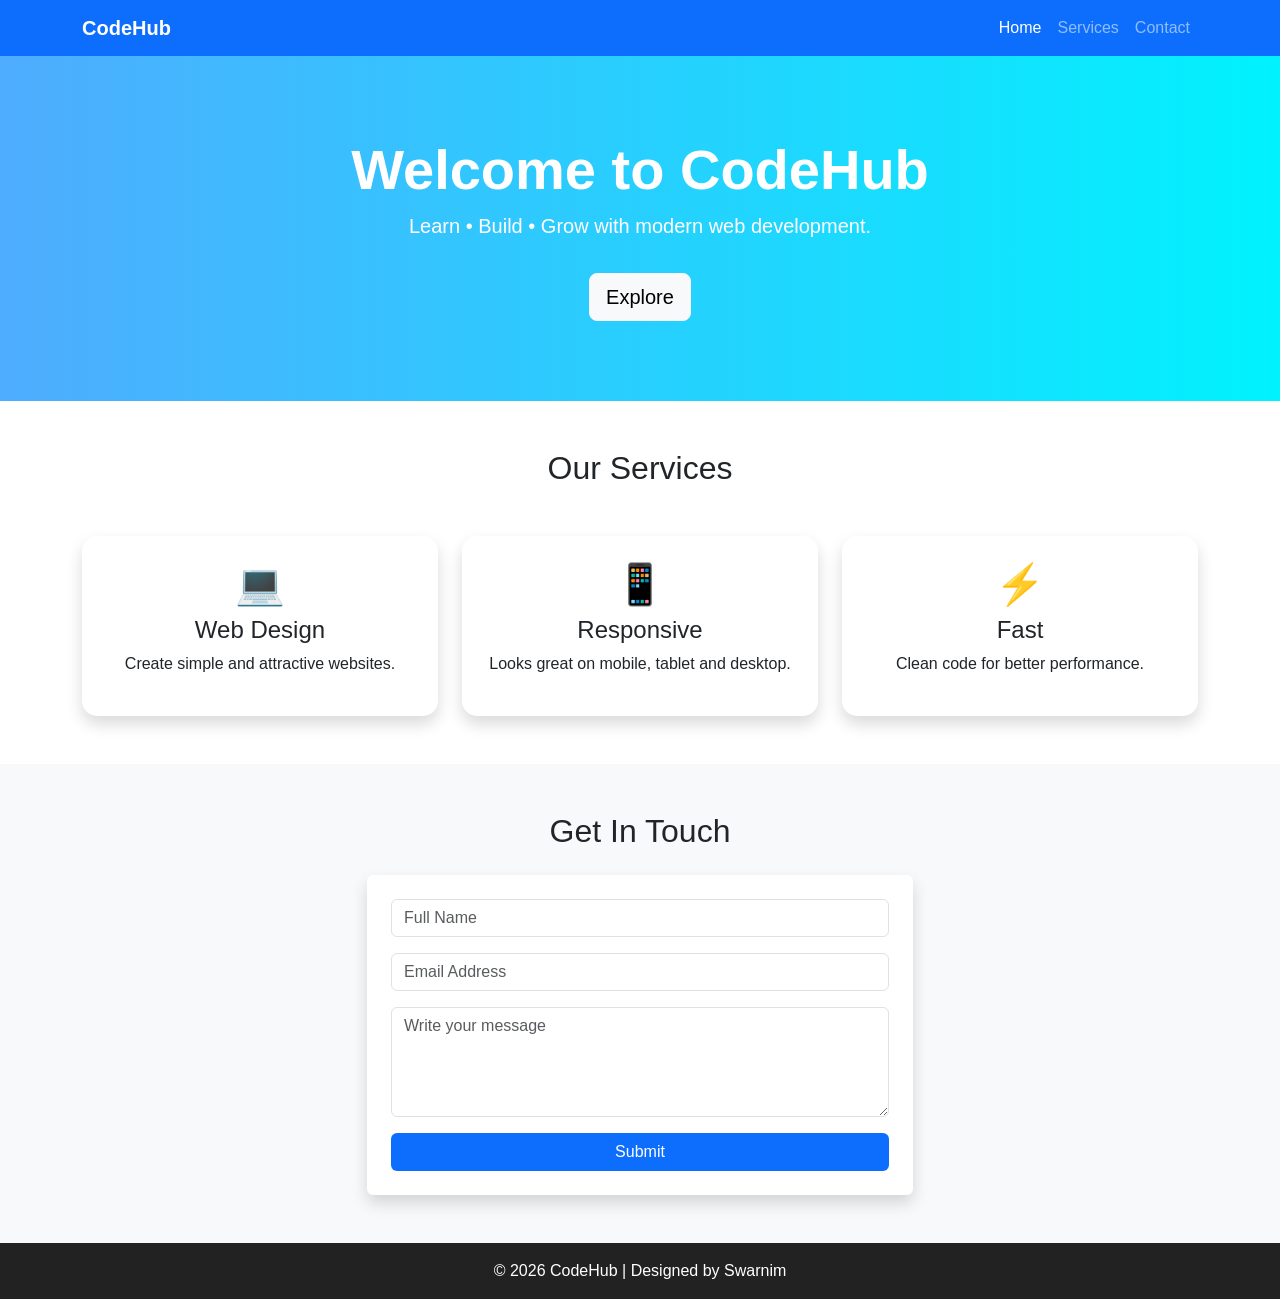
<file: Day3/Index.html>
<!DOCTYPE html>
<html lang="en">
<head>
<meta charset="UTF-8">
<meta name="viewport" content="width=device-width, initial-scale=1.0">
<title>Responsive Landing Page</title>

<link href="https://cdn.jsdelivr.net/npm/bootstrap@5.3.3/dist/css/bootstrap.min.css" rel="stylesheet">

<style>
body{
    font-family: Arial, sans-serif;
}

.hero{
    background: linear-gradient(to right,#4facfe,#00f2fe);
    color:white;
    padding:80px 20px;
}

.card{
    border:none;
    border-radius:15px;
    transition:0.3s;
}

.card:hover{
    transform:translateY(-5px);
}

footer{
    background:#222;
    color:white;
}

.btn-custom{
    background:#0d6efd;
    color:white;
}

.btn-custom:hover{
    background:#0b5ed7;
    color:white;
}
</style>

</head>
<body>

<!-- Navbar -->
<nav class="navbar navbar-expand-lg navbar-dark bg-primary">
<div class="container">
<a class="navbar-brand fw-bold" href="#">CodeHub</a>

<button class="navbar-toggler" type="button"
data-bs-toggle="collapse"
data-bs-target="#menu">
<span class="navbar-toggler-icon"></span>
</button>

<div class="collapse navbar-collapse" id="menu">
<ul class="navbar-nav ms-auto">
<li class="nav-item"><a class="nav-link active" href="#">Home</a></li>
<li class="nav-item"><a class="nav-link" href="#services">Services</a></li>
<li class="nav-item"><a class="nav-link" href="#contact">Contact</a></li>
</ul>
</div>
</div>
</nav>

<!-- Hero -->
<section class="hero text-center">
<div class="container">
<h1 class="display-4 fw-bold">Welcome to CodeHub</h1>
<p class="lead">Learn • Build • Grow with modern web development.</p>

<a href="#services" class="btn btn-light btn-lg mt-3">Explore</a>
</div>
</section>

<!-- Services -->
<section class="container py-5" id="services">

<h2 class="text-center mb-5">Our Services</h2>

<div class="row g-4">

<div class="col-md-4">
<div class="card shadow p-4 text-center h-100">
<h1>💻</h1>
<h4>Web Design</h4>
<p>Create simple and attractive websites.</p>
</div>
</div>

<div class="col-md-4">
<div class="card shadow p-4 text-center h-100">
<h1>📱</h1>
<h4>Responsive</h4>
<p>Looks great on mobile, tablet and desktop.</p>
</div>
</div>

<div class="col-md-4">
<div class="card shadow p-4 text-center h-100">
<h1>⚡</h1>
<h4>Fast</h4>
<p>Clean code for better performance.</p>
</div>
</div>

</div>
</section>

<!-- Contact -->
<section class="bg-light py-5" id="contact">

<div class="container">

<div class="row justify-content-center">

<div class="col-lg-6 col-md-8">

<h2 class="text-center mb-4">Get In Touch</h2>

<form class="shadow p-4 bg-white rounded">

<div class="mb-3">
<input type="text" class="form-control" placeholder="Full Name">
</div>

<div class="mb-3">
<input type="email" class="form-control" placeholder="Email Address">
</div>

<div class="mb-3">
<textarea class="form-control" rows="4" placeholder="Write your message"></textarea>
</div>

<button class="btn btn-custom w-100">Submit</button>

</form>

</div>

</div>

</div>

</section>

<!-- Footer -->
<footer class="text-center py-3">
<p class="mb-0">© 2026 CodeHub | Designed by Swarnim</p>
</footer>

<script src="https://cdn.jsdelivr.net/npm/bootstrap@5.3.3/dist/js/bootstrap.bundle.min.js"></script>

</body>
</html>
</file>
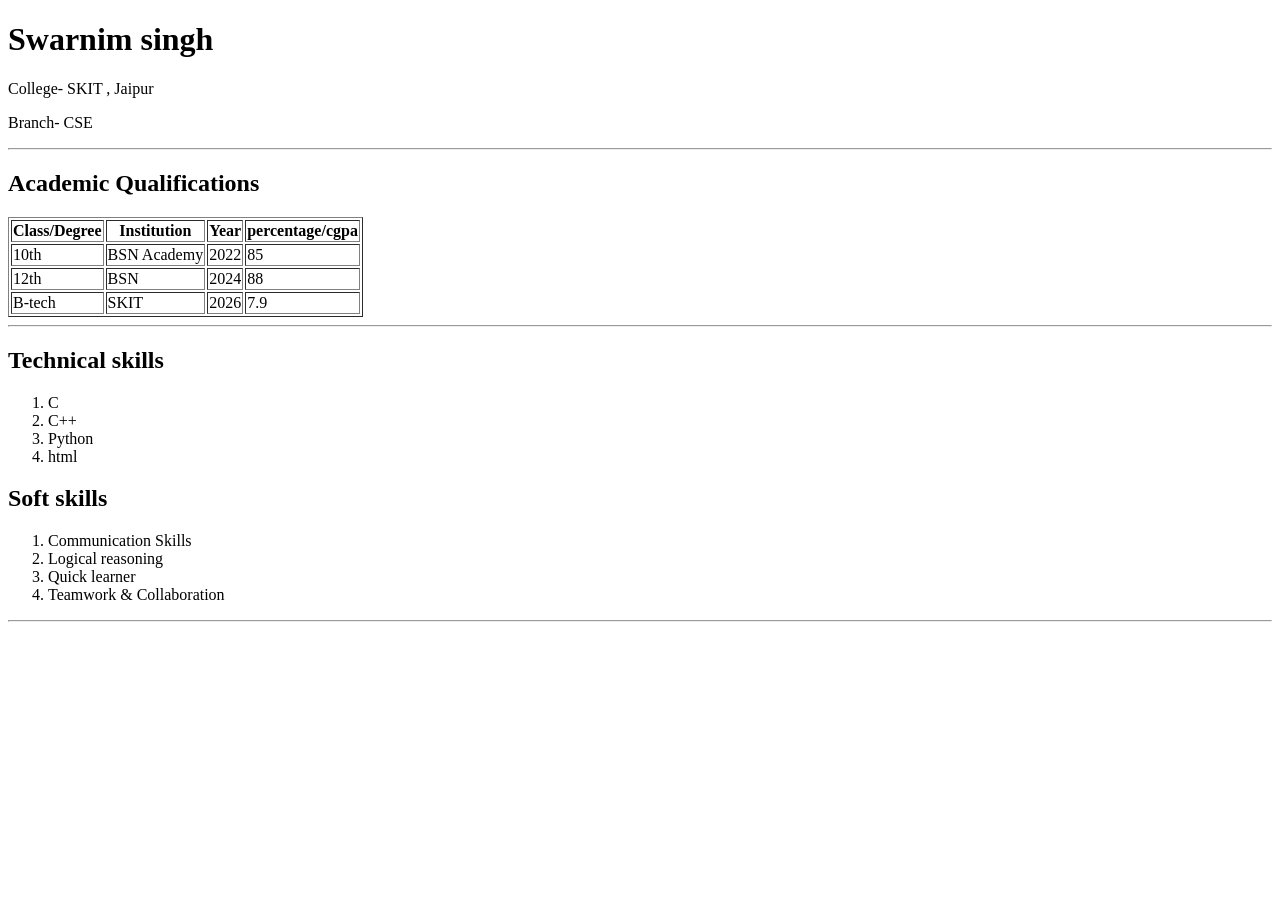
<file: Day1/profile.html>
<!DOCTYPE html>
<html lang="en">
<head>
    <meta charset="UTF-8">
    <meta name="viewport" content="width=device-width, initial-scale=1.0">
    <title>Swarnim</title>
</head>
<body>
 <h1>Swarnim singh</h1>
 <p> College- SKIT , Jaipur</p>
 <p>Branch- CSE</p> 

 <hr/>
 <h2>Academic Qualifications</h2>
 <table border="1">
    <tr>
        <th>Class/Degree</th>
        <th>Institution</th>
        <th>Year</th>
        <th>percentage/cgpa</th>
    </tr>
    <tr>
        <td>10th</td>
        <td> BSN Academy</td>
        <td> 2022</td>
        <td> 85</td>
    </tr>
    <tr>
        <td>12th</td>
        <td> BSN </td>
        <td> 2024</td>
        <td> 88</td>
    </tr>
    <tr>
        <td>B-tech</td>
        <td>SKIT</td>
        <td> 2026</td>
        <td>7.9 </td>
    </tr>
 </table>
 <hr/>
 <h2> Technical skills </h2>
 <ol>
    <li>C</li>
    <li>C++</li>
    <Li>Python</LI>
    <li>html</li> 
</ol>
<h2> Soft skills </h2>
 <ol>
    <li>Communication Skills</li>
    <li>Logical reasoning</li>
    <Li>Quick learner</LI>
    <li>Teamwork & Collaboration</li> 
</ol>
<hr/>
</body>
</html>
</file>
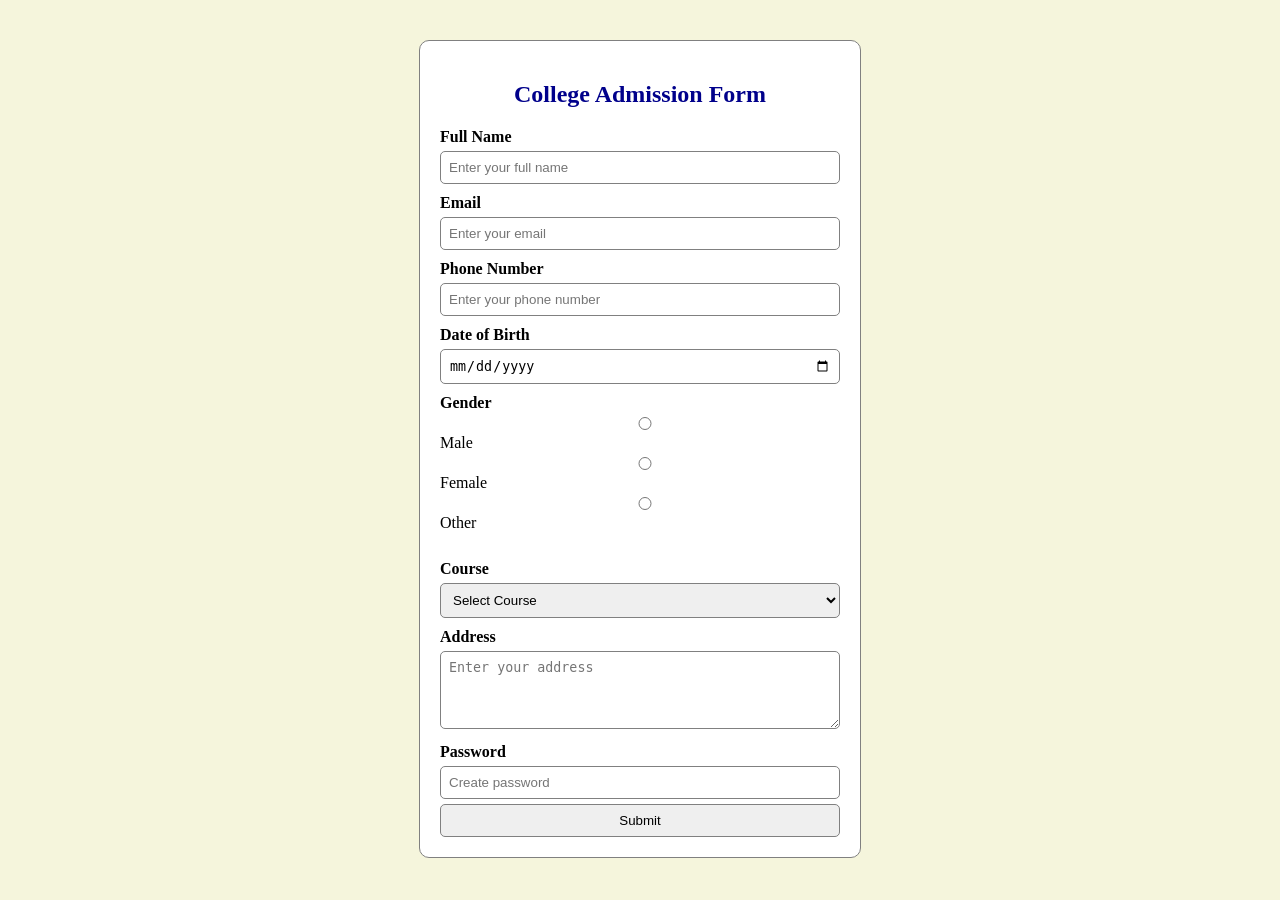
<file: Day2/college_admission.html>
<!DOCTYPE html>
<html>
<head>
<title>College Admission Form</title>

<style>

body{
    background-color:beige;

}

.container{
    width:400px;
    margin:40px auto;
    background:white;
    padding:20px;
    border-radius:10px;
    border:1px solid gray;
}

h2{
    text-align:center;
    color:darkblue;
}

label{
    display:block;
    margin-top:10px;
    font-weight:bold;
}

input,select,textarea{
    width:100%;
    padding:8px;
    margin-top:5px;
    border:1px solid gray;
    border-radius:5px;
    box-sizing:border-box;
}



</style>
</head>
<body>

<div class="container">

<h2>College Admission Form</h2>

<form>

<label>Full Name</label>
<input type="text" placeholder="Enter your full name" required>

<label>Email</label>
<input type="email" placeholder="Enter your email" required>

<label>Phone Number</label>
<input type="tel" placeholder="Enter your phone number" required>

<label>Date of Birth</label>
<input type="date" required>

<label>Gender</label>
<input type="radio" name="gender" value="male"> Male
<input type="radio" name="gender" value="female"> Female
<input type="radio" name="gender" value="other"> Other

<br><br>

<label>Course</label>

<select required>
    <option>Select Course</option>
    <option>B.Tech CSE</option>
    <option>B.Tech AI</option>
    <option>BCA</option>
    <option>BBA</option>
</select>

<label>Address</label>
<textarea rows="4" placeholder="Enter your address"></textarea>

<label>Password</label>
<input type="password" placeholder="Create password" required>

<input type="submit" value="Submit" class="btn">

</form>

</div>

</body>
</html>
</file>
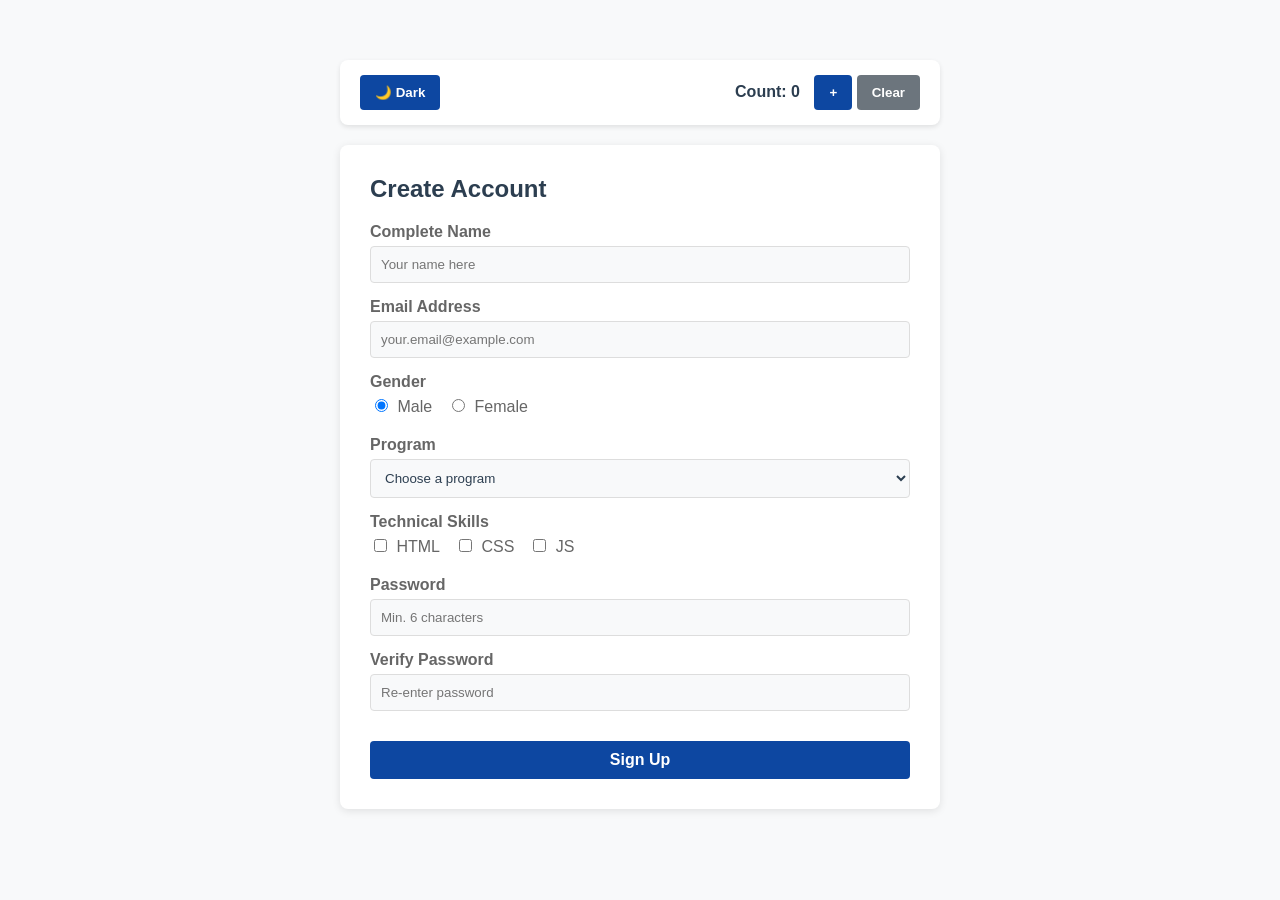
<file: Day4/Form.html>
<!DOCTYPE html>
<html lang="en">
<head>
  <meta charset="UTF-8">
  <meta name="viewport" content="width=device-width, initial-scale=1.0">
  <title>User Sign-Up</title>
  <style>
    /* --- Base Variables & Styling --- */
    :root {
      --bg-color: #f8f9fa;
      --container-bg: #ffffff;
      --text-color: #2c3e50;
      --border-color: #ddd;
      --btn-bg: #0d47a1;
      --btn-hover: #0a3d91;
      --error-color: #e74c3c;
    }

    body.dark {
      --bg-color: #121212;
      --container-bg: #1e1e1e;
      --text-color: #e0e0e0;
      --border-color: #444;
      --btn-bg: #1a3a52;
      --btn-hover: #142d42;
      --error-color: #ff6b6b;
    }

    body {
      font-family: Arial, sans-serif;
      background-color: var(--bg-color);
      color: var(--text-color);
      max-width: 600px;
      margin: 40px auto;
      padding: 20px;
      transition: background-color 0.3s, color 0.3s;
    }

    .widget-container {
      background: var(--container-bg);
      padding: 15px 20px;
      margin-bottom: 20px;
      border-radius: 8px;
      box-shadow: 0 2px 5px rgba(0,0,0,0.1);
      display: flex;
      justify-content: space-between;
      align-items: center;
      transition: background-color 0.3s;
    }

    .form-container {
      background: var(--container-bg);
      padding: 30px;
      border-radius: 8px;
      box-shadow: 0 2px 8px rgba(0,0,0,0.1);
      transition: background-color 0.3s;
    }

    h2 { margin-top: 0; margin-bottom: 20px; }

    /* --- Buttons --- */
    button {
      padding: 10px 15px;
      border: none;
      border-radius: 4px;
      background-color: var(--btn-bg);
      color: white;
      cursor: pointer;
      font-weight: bold;
    }
    button:hover { background-color: var(--btn-hover); }
    .btn-secondary { background-color: #6c757d; }
    .btn-secondary:hover { background-color: #5a6268; }
    .submit-btn { width: 100%; margin-top: 15px; font-size: 16px; }

    /* --- Form Elements --- */
    .form-group { margin-bottom: 15px; }
    
    label { 
      display: block; 
      margin-bottom: 5px; 
      font-weight: bold;
      color: #666;
    }
    body.dark label { color: #bbb; }
    
    input[type="text"], input[type="password"], select {
      width: 100%;
      padding: 10px;
      box-sizing: border-box;
      border: 1px solid var(--border-color);
      border-radius: 4px;
      background-color: var(--bg-color);
      color: var(--text-color);
    }

    .radio-group, .checkbox-group {
      display: flex;
      gap: 15px;
      align-items: center;
      margin-top: 5px;
    }
    
    .radio-group input, .checkbox-group input { margin-right: 5px; }

    /* --- Error Messages --- */
    .error-msg {
      color: var(--error-color);
      font-size: 0.85em;
      margin-top: 5px;
      display: none; /* Hidden by default */
    }
    input.error-border, select.error-border { border-color: var(--error-color); }
  </style>
</head>
<body>

  <div class="widget-container">
    <div>
      <button id="theme-toggle">🌙 Dark</button>
    </div>
    <div>
      <span style="font-weight: bold; margin-right: 10px;">Count: <span id="click-count">0</span></span>
      <button id="click-btn">+</button>
      <button id="reset-btn" class="btn-secondary">Clear</button>
    </div>
  </div>

  <div class="form-container">
    <h2>Create Account</h2>
    <form id="registration-form" novalidate>
      
      <div class="form-group">
        <label for="fullName">Complete Name</label>
        <input type="text" id="fullName" placeholder="Your name here">
        <div id="nameError" class="error-msg">Full Name is required</div>
      </div>

      <div class="form-group">
        <label for="email">Email Address</label>
        <input type="text" id="email" placeholder="your.email@example.com">
        <div id="emailError" class="error-msg">Email is required and must contain '@'</div>
      </div>

      <div class="form-group">
        <label>Gender</label>
        <div class="radio-group">
          <label style="font-weight: normal;"><input type="radio" name="gender" value="Male" checked> Male</label>
          <label style="font-weight: normal;"><input type="radio" name="gender" value="Female"> Female</label>
        </div>
      </div>

      <div class="form-group">
        <label for="course">Program</label>
        <select id="course">
          <option value="">Choose a program</option>
          <option value="frontend">Front-End Dev</option>
          <option value="backend">Back-End Dev</option>
          <option value="fullstack">Full-Stack Dev</option>
        </select>
        <div id="courseError" class="error-msg">Please select a course</div>
      </div>

      <div class="form-group">
        <label>Technical Skills</label>
        <div class="checkbox-group">
          <label style="font-weight: normal;"><input type="checkbox" name="skills" value="HTML"> HTML</label>
          <label style="font-weight: normal;"><input type="checkbox" name="skills" value="CSS"> CSS</label>
          <label style="font-weight: normal;"><input type="checkbox" name="skills" value="JavaScript"> JS</label>
        </div>
        <div id="skillsError" class="error-msg">Select at least one skill</div>
      </div>

      <div class="form-group">
        <label for="password">Password</label>
        <input type="password" id="password" placeholder="Min. 6 characters">
        <div id="pwdError" class="error-msg">Password is required</div>
      </div>

      <div class="form-group">
        <label for="confirmPassword">Verify Password</label>
        <input type="password" id="confirmPassword" placeholder="Re-enter password">
        <div id="cpwdError" class="error-msg">Passwords do not match</div>
      </div>

      <button type="submit" class="submit-btn">Sign Up</button>
    </form>
  </div>

  <script>
    // --- Dark Mode Toggle ---
    const themeBtn = document.getElementById('theme-toggle');
    themeBtn.addEventListener('click', () => {
      document.body.classList.toggle('dark');
    });

    // --- Click Counter ---
    let count = 0;
    const clickCountDisplay = document.getElementById('click-count');
    document.getElementById('click-btn').addEventListener('click', () => {
      count++;
      clickCountDisplay.textContent = count;
    });
    document.getElementById('reset-btn').addEventListener('click', () => {
      count = 0;
      clickCountDisplay.textContent = count;
    });

    // --- Form Validation ---
    const form = document.getElementById('registration-form');

    // Helper function to show/hide errors
    function toggleError(condition, inputElementId, errorElementId) {
      const inputEl = document.getElementById(inputElementId);
      const errorEl = document.getElementById(errorElementId);
      
      if (condition) {
        errorEl.style.display = 'block';
        if(inputEl) inputEl.classList.add('error-border');
        return false;
      } else {
        errorEl.style.display = 'none';
        if(inputEl) inputEl.classList.remove('error-border');
        return true;
      }
    }

    form.addEventListener('submit', (e) => {
      e.preventDefault(); // Stop page reload
      let isValid = true;

      // Validate Name
      const nameVal = document.getElementById('fullName').value.trim();
      if (!toggleError(nameVal === '', 'fullName', 'nameError')) isValid = false;

      // Validate Email
      const emailVal = document.getElementById('email').value.trim();
      if (!toggleError(emailVal === '' || !emailVal.includes('@'), 'email', 'emailError')) isValid = false;

      // Validate Course
      const courseVal = document.getElementById('course').value;
      if (!toggleError(courseVal === '', 'course', 'courseError')) isValid = false;

      // Validate Skills (Checkboxes)
      const checkedSkills = document.querySelectorAll('input[name="skills"]:checked');
      if (!toggleError(checkedSkills.length === 0, null, 'skillsError')) isValid = false;

      // Validate Password
      const pwdVal = document.getElementById('password').value;
      if (!toggleError(pwdVal === '', 'password', 'pwdError')) isValid = false;

      // Validate Confirm Password
      const cpwdVal = document.getElementById('confirmPassword').value;
      if (!toggleError(cpwdVal === '' || cpwdVal !== pwdVal, 'confirmPassword', 'cpwdError')) isValid = false;

      // Submit Success
      if (isValid) {
        alert('Account created successfully!');
        form.reset();
      }
    });
  </script>

</body>
</html>
</file>
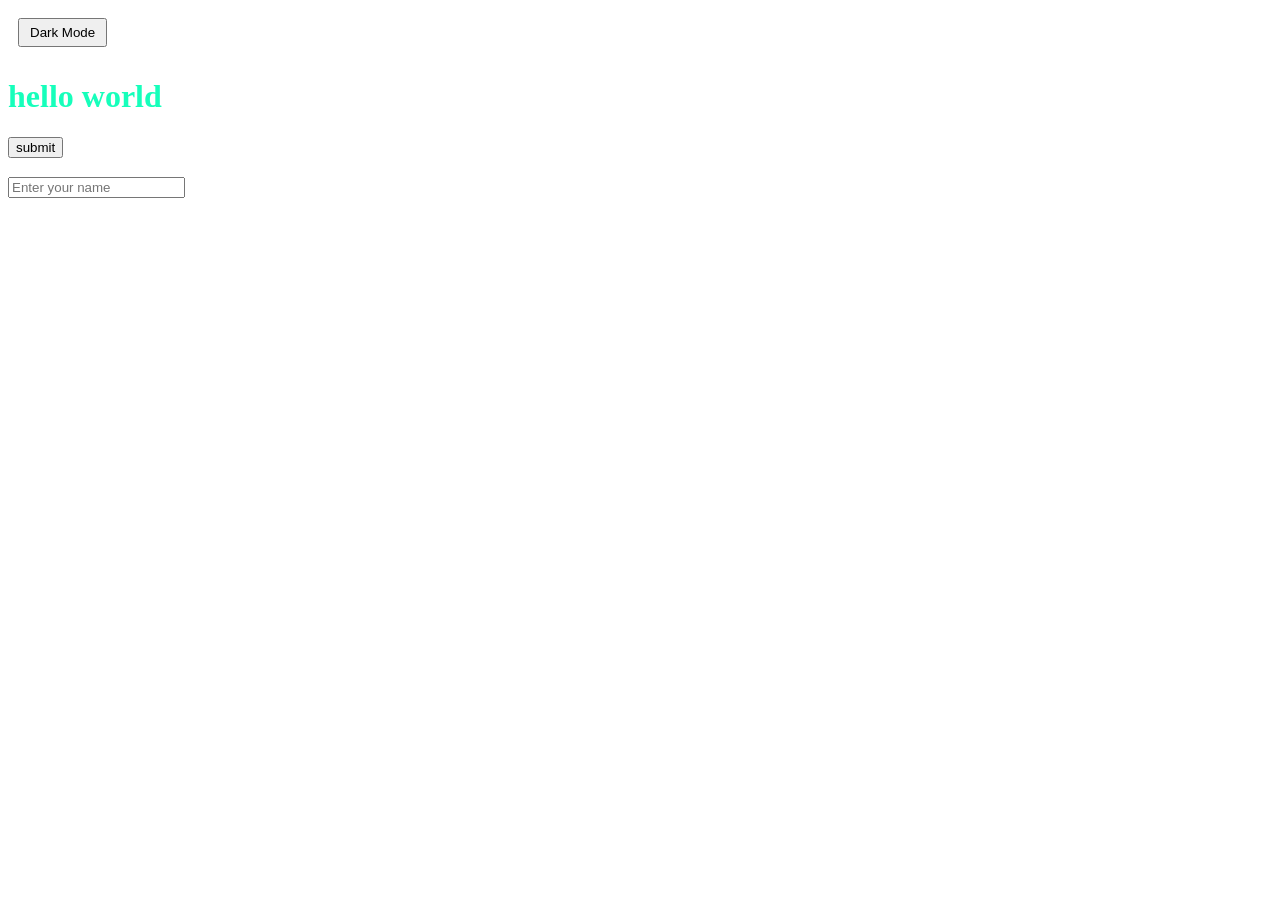
<file: Day4/Toggle.html>
<!DOCTYPE html>
<html lang="en">
<head>
    <meta charset="UTF-8">
    <meta name="viewport" content="width=device-width, initial-scale=1.0">
    <title>Document</title>
    <style>
        body.dark {
            background-color: #000;
            color: #fff;
        }

        body.light {
            background-color: #fff;
            color: #000;
        }

        #darkToggle {
            padding: 5px 10px;
            margin: 10px;
        }
    </style>
</head>
<body class="light">
    <button id="darkToggle">Dark Mode</button>
    
    <h1>hello world</h1>
    <button id ="mybtn">submit </button>
    <h3 id="display"></h3>
    <input id="nameinput" placeholder="Enter your name">
    <h3 id="greeting"></h3>

    <script src="https://code.jquery.com/jquery-3.6.0.min.js"></script>
    <script>
        // Dark Mode Toggle
        $('#darkToggle').click(function() {
            $('body').toggleClass('dark light');
            $(this).text($(this).text() === 'Dark Mode' ? 'Light Mode' : 'Dark Mode');
        });

        // Original JavaScript Code
        let playername="suar";
        console.log(`hello ${playername}`);
        let score=0;
        score++;
        console.log(score);
        isloggedin=true;
        console.log(`${playername} has score : ${score}`);
        // your profile
        const firstname="suar";
        const lastname="khan";
        const studentid=123456;
        const year=2026;
        const cgpa = 7;

        console.log(`--student profile--`);
        console.log(`name : ${firstname} ${lastname}`);
        console.log(`studentid : ${studentid}`);
        console.log(`year : ${year}`);
        console.log(`cgpa: ${cgpa}`);

function greetstudent(argument){
    console.log(`hello ${argument}`);
}
greetstudent("suar");
function gstudent(arg){
    return `hello ${arg}`;

}
console.log(gstudent("suar"));
const heading =document.querySelector("h1");
console.log(heading.textconstent);
heading.textcontent="js is live!";
heading.style.color="#16FFBB";
//button click event
const btn = document.querySelector("#mybtn");
btn.addEventListener("click",function(){
    let count= parseInt(btn.dataset.count || 0);
    count++;
    btn.dataset.count=count;
    document.querySelector("#display").textContent=` click ${count} `;
});
//input event
document.querySelector("#nameinput ").addEventListener("input", (e) => {
    document.querySelector("#greeting").textContent= `hi ${e.target.value} !`;

});

    </script>
</body>
</html>
</file>
